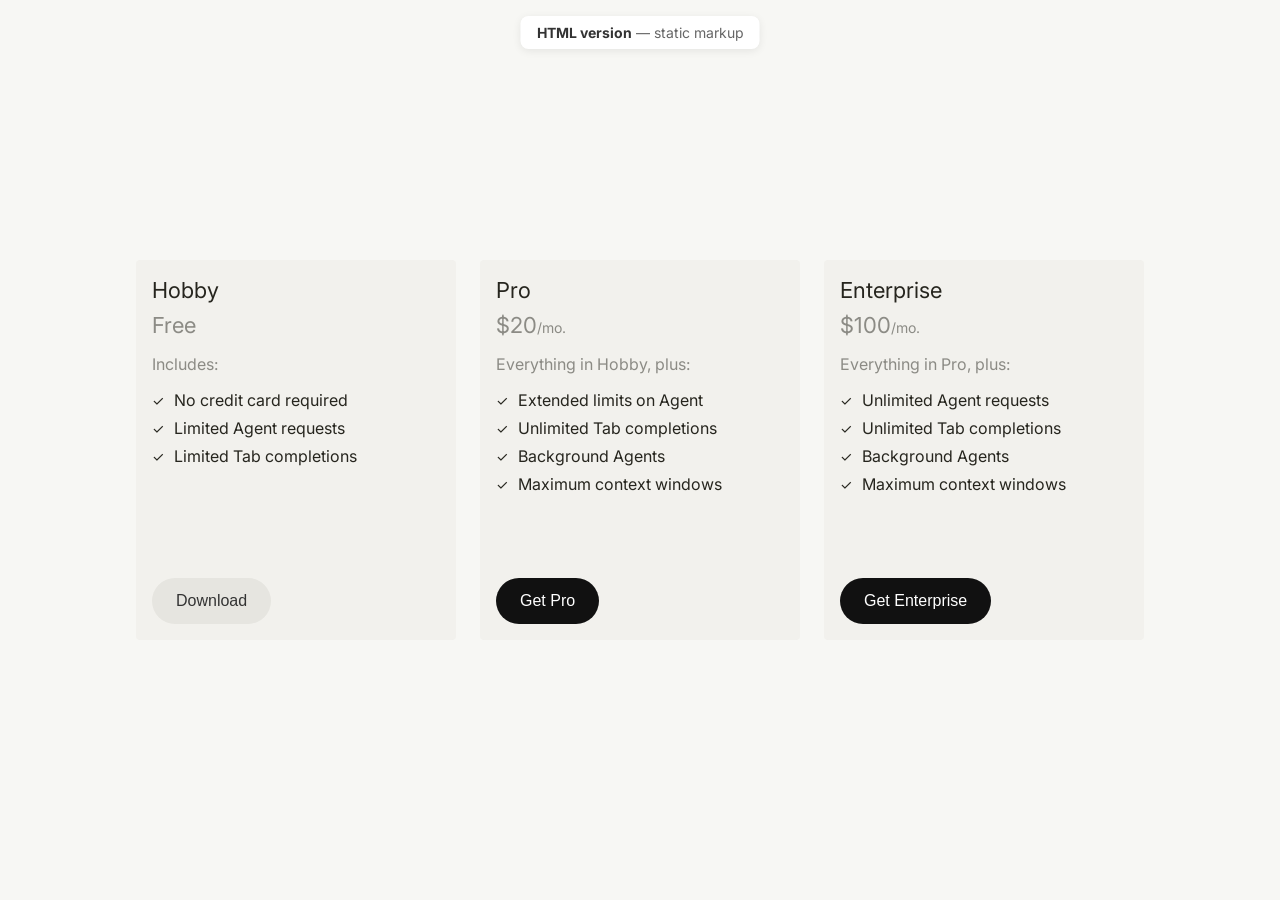
<file: index.html>
<!DOCTYPE html>
<html lang="en">
<head>
    <!-- Page setup -->
    <meta charset="UTF-8">
    <meta name="viewport" content="width=device-width, initial-scale=1.0">
    <title>Pricing Plans — HTML version</title>

    <!-- Fonts: Inter (400–700) — speeds up loading via early connection -->
    <link rel="preconnect" href="https://fonts.googleapis.com">
    <link rel="preconnect" href="https://fonts.gstatic.com" crossorigin>
    <link href="https://fonts.googleapis.com/css2?family=Inter:wght@400;500;600;700&display=swap" rel="stylesheet">

    <!-- Styles: all layout, color, and typography for this page -->
    <link rel="stylesheet" href="styles.css">
</head>
<body>
    <!-- Dev label: fixed badge at top — identifies this as the static HTML version -->
    <p class="page-label"><strong>HTML version</strong> — static markup</p>

    <!-- Pricing grid: three cards in a horizontal row -->
    <div class="cards-container">

        <!-- Card: Hobby (free tier) -->
        <div class="card">
            <div class="card-top">
                <h3 class="card-title">Hobby</h3>
                <p class="card-price">
                    <span class="card-price-amount">Free</span>
                </p>
                <div class="card-content">
                    <p class="includes-text">Includes:</p>
                    <ul class="features-list">
                        <li>
                            <span class="checkmark">✓</span>
                            No credit card required
                        </li>
                        <li>
                            <span class="checkmark">✓</span>
                            Limited Agent requests
                        </li>
                        <li>
                            <span class="checkmark">✓</span>
                            Limited Tab completions
                        </li>
                    </ul>
                </div>
            </div>
            <!-- Button: secondary style (light gray) -->
            <button class="download-button secondary">Download</button>
        </div>

        <!-- Card: Pro ($20/mo) — same structure as Hobby -->
        <div class="card">
            <div class="card-top">
                <h3 class="card-title">Pro</h3>
                <p class="card-price">
                    <span class="card-price-amount">$20</span>
                    <span class="card-price-period">/mo.</span>
                </p>
                <div class="card-content">
                    <p class="includes-text">Everything in Hobby, plus:</p>
                    <ul class="features-list">
                        <li>
                            <span class="checkmark">✓</span>
                            Extended limits on Agent
                        </li>
                        <li>
                            <span class="checkmark">✓</span>
                            Unlimited Tab completions
                        </li>
                        <li>
                            <span class="checkmark">✓</span>
                            Background Agents
                        </li>
                        <li>
                            <span class="checkmark">✓</span>
                            Maximum context windows
                        </li>
                    </ul>
                </div>
            </div>
            <!-- Button: primary style (dark fill) -->
            <button class="download-button primary">Get Pro</button>
        </div>

        <!-- Card: Enterprise ($100/mo) — same structure as Pro -->
        <div class="card">
            <div class="card-top">
                <h3 class="card-title">Enterprise</h3>
                <p class="card-price">
                    <span class="card-price-amount">$100</span>
                    <span class="card-price-period">/mo.</span>
                </p>
                <div class="card-content">
                    <p class="includes-text">Everything in Pro, plus:</p>
                    <ul class="features-list">
                        <li>
                            <span class="checkmark">✓</span>
                            Unlimited Agent requests
                        </li>
                        <li>
                            <span class="checkmark">✓</span>
                            Unlimited Tab completions
                        </li>
                        <li>
                            <span class="checkmark">✓</span>
                            Background Agents
                        </li>
                        <li>
                            <span class="checkmark">✓</span>
                            Maximum context windows
                        </li> 
                    </ul>
                </div>
            </div>
            <!-- Button: primary style (dark fill) -->
            <button class="download-button primary">Get Enterprise</button>
        </div>

    </div>
</body>
</html>
</file>
<file: styles.css>
/* ── Reset ──
   Clears default browser spacing so layout starts from a clean slate. */

* {
    margin: 0;
    padding: 0;
    box-sizing: border-box;
}

/* ── Page ──
   Centers the card grid on a warm off-white background. */

body {
    font-family: 'Inter', -apple-system, BlinkMacSystemFont, 'Segoe UI', Roboto, sans-serif;
    background-color: #f7f7f4;
    display: flex;
    justify-content: center;
    align-items: center;
    min-height: 100vh;
    padding: 20px;
}

/* ── Card grid ──
   Horizontal row of pricing cards with 24px gap between them. */

.cards-container {
    display: flex;
    flex-direction: row;
    gap: 24px;
    flex-wrap: nowrap;
    justify-content: center;
    align-items: flex-start;
}

/* ── Card shell ──
   Fixed 320px width, warm gray fill, 4px corner radius. */

.card {
    display: flex;
    flex-direction: column;
    min-height: 380px;
    background-color: #f2f1ed;
    border-radius: 4px;
    padding: 16px;
    width: 320px;
    flex-shrink: 0;
}

/* Groups title, price, and feature list above the button */
.card-top {
    display: flex;
    flex-direction: column;
}

/* Plan name — 22px, regular weight, near-black */
.card-title {
    font-size: 22px;
    line-height: 28px;
    font-weight: 400;
    color: #26251e;
    margin-bottom: 8px;
}

/* Price row — amount and period sit on the same baseline */
.card-price {
    font-size: 20px;
    color: rgba(38, 37, 30, 0.5);
    display: inline-flex;
    align-items: baseline;
}

/* Large price figure (e.g. "$20" or "Free") */
.card-price-amount {
    font-size: 22px;
    font-weight: 400;
    color: rgba(38, 37, 30, 0.5);
}

/* Smaller suffix (e.g. "/mo.") */
.card-price-period {
    font-size: 14px;
    color: rgba(38, 37, 30, 0.5);
}

/* Space between feature list and button */
.card-content {
    margin-bottom: 32px;
}

/* "Includes:" or "Everything in X, plus:" — muted label above the list */
.includes-text {
    font-size: 16px;
    color: rgba(38, 37, 30, 0.5);
    margin: 16px 0px;
}

/* ── Feature list ──
   Bullets removed; each row is a checkmark + label. */

.features-list {
    list-style: none;
    padding: 0;
}

.features-list li {
    display: flex;
    align-items: center;
    margin-bottom: 8px;
    font-size: 16px;
    color: #26251e;
}

/* ✓ icon before each feature */
.checkmark {
    color: #26251e;
    font-size: 14px;
    margin-right: 10px;
    font-weight: 400;
}

/* ── Buttons ──
   Pill shape; pinned to the bottom of each card via margin-top: auto. */

.download-button {
    margin-top: auto;
    width: fit-content;
    background-color: #e6e5e0;
    border: none;
    border-radius: 999px;
    padding: 14px 24px;
    font-size: 16px;
    font-weight: 500;
    color: #333;
    cursor: pointer;
    transition: background-color 0.2s ease;
}

.download-button:hover {
    background-color: #D8D6CE;
}

.download-button:active {
    background-color: #D8D6CE;
}

/* Primary variant — dark fill, white text (Pro & Enterprise) */
.download-button.primary {
    background-color: #111;
    color: #fff;
}

.download-button.primary:hover {
    background-color: #333;
}

.download-button.primary:active {
    background-color: #333;
}

.download-button.tertiary {
    background-color: transparent;
    color: #333;
    border: 1px solid #c0c0c0;
}

.download-button.tertiary:hover {
    background-color: #D8D6CE;
}

.download-button.tertiary:active {
    background-color: #D8D6CE;
}
/* ── Dev label ──
   Fixed badge at top of page — not part of the pricing UI. */

.page-label {
    position: fixed;
    top: 16px;
    left: 50%;
    transform: translateX(-50%);
    font-size: 14px;
    color: #666;
    background: #fff;
    padding: 8px 16px;
    border-radius: 8px;
    box-shadow: 0 2px 8px rgba(0,0,0,0.08);
}

.page-label strong {
    color: #333;
}
</file>
